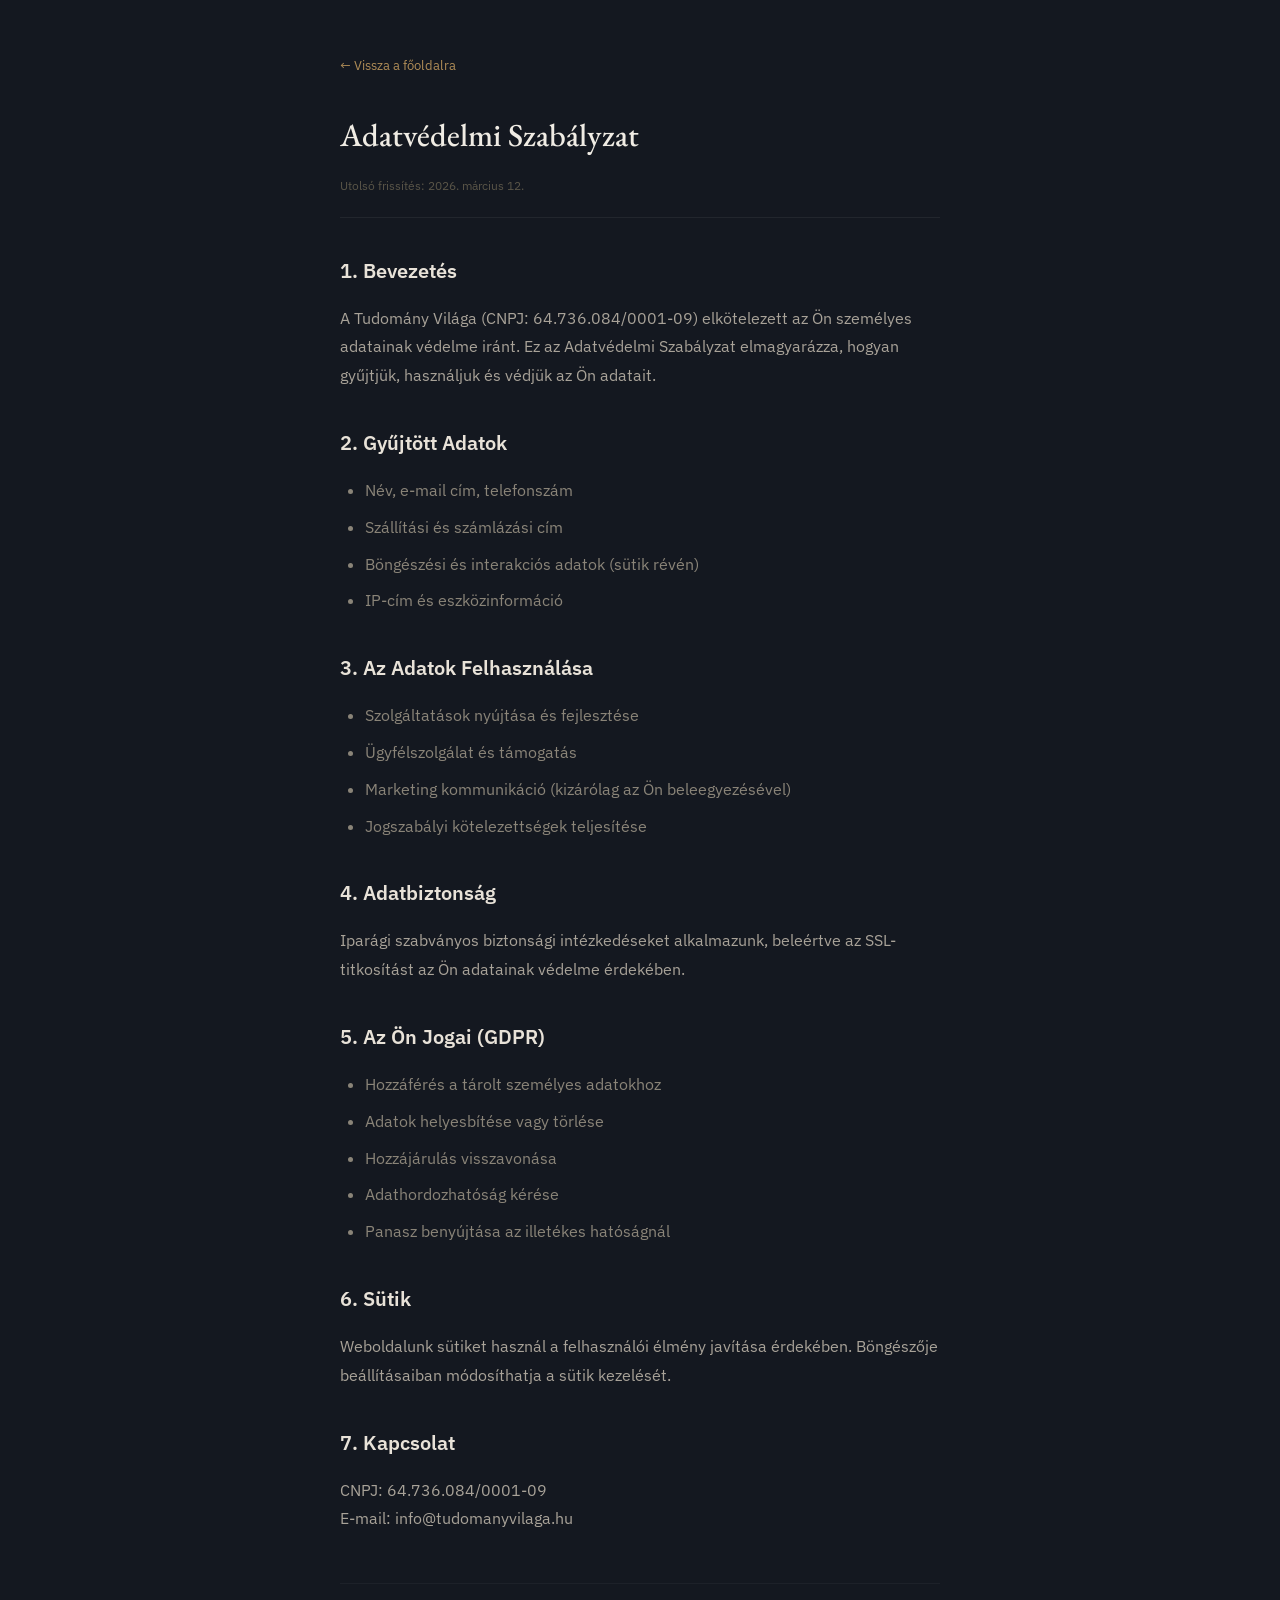
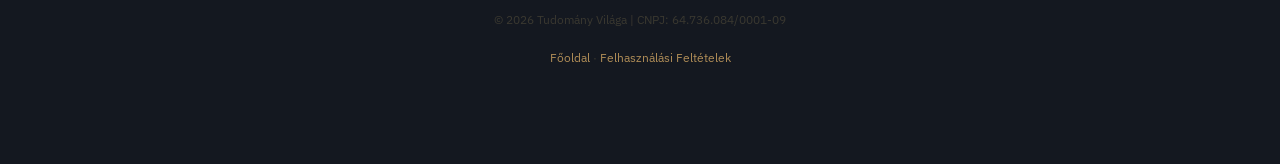
<file: pre/privacy.html>
<!DOCTYPE html><html lang="hu"><head><meta charset="UTF-8"><meta name="viewport" content="width=device-width,initial-scale=1.0"><title>Adatvédelmi Szabályzat - Tudomány Világa</title><link href="https://fonts.googleapis.com/css2?family=EB+Garamond:wght@400;500;600&family=IBM+Plex+Sans:wght@300;400;500;600&display=swap" rel="stylesheet"><style>*{margin:0;padding:0;box-sizing:border-box}body{font-family:'IBM Plex Sans',sans-serif;color:#a8a298;background:#141820;line-height:1.8;font-size:16px}.c{max-width:640px;margin:0 auto;padding:50px 20px 80px}.back{font-size:13px;color:#b08d57;text-decoration:none;display:inline-block;margin-bottom:30px}.back:hover{text-decoration:underline}h1{font-family:'EB Garamond',serif;font-size:32px;color:#f0ece4;margin-bottom:10px;font-weight:500}.up{font-size:12px;color:#5a5548;margin-bottom:35px;padding-bottom:20px;border-bottom:1px solid rgba(255,255,255,.06)}h2{font-size:20px;color:#e8e2d8;margin:35px 0 15px;font-weight:600}p{margin-bottom:16px}ul{margin:0 0 16px 25px}li{margin-bottom:8px;color:#8a8478}.ft{margin-top:50px;padding-top:25px;border-top:1px solid rgba(255,255,255,.04);font-size:12px;color:#3a3830;text-align:center}.ft a{color:#b08d57;text-decoration:none}</style></head><body><div class="c"><a href="index.html" class="back">&larr; Vissza a főoldalra</a><h1>Adatvédelmi Szabályzat</h1><p class="up">Utolsó frissítés: 2026. március 12.</p><h2>1. Bevezetés</h2><p>A Tudomány Világa (CNPJ: 64.736.084/0001-09) elkötelezett az Ön személyes adatainak védelme iránt. Ez az Adatvédelmi Szabályzat elmagyarázza, hogyan gyűjtjük, használjuk és védjük az Ön adatait.</p><h2>2. Gyűjtött Adatok</h2><ul><li>Név, e-mail cím, telefonszám</li><li>Szállítási és számlázási cím</li><li>Böngészési és interakciós adatok (sütik révén)</li><li>IP-cím és eszközinformáció</li></ul><h2>3. Az Adatok Felhasználása</h2><ul><li>Szolgáltatások nyújtása és fejlesztése</li><li>Ügyfélszolgálat és támogatás</li><li>Marketing kommunikáció (kizárólag az Ön beleegyezésével)</li><li>Jogszabályi kötelezettségek teljesítése</li></ul><h2>4. Adatbiztonság</h2><p>Iparági szabványos biztonsági intézkedéseket alkalmazunk, beleértve az SSL-titkosítást az Ön adatainak védelme érdekében.</p><h2>5. Az Ön Jogai (GDPR)</h2><ul><li>Hozzáférés a tárolt személyes adatokhoz</li><li>Adatok helyesbítése vagy törlése</li><li>Hozzájárulás visszavonása</li><li>Adathordozhatóság kérése</li><li>Panasz benyújtása az illetékes hatóságnál</li></ul><h2>6. Sütik</h2><p>Weboldalunk sütiket használ a felhasználói élmény javítása érdekében. Böngészője beállításaiban módosíthatja a sütik kezelését.</p><h2>7. Kapcsolat</h2><p>CNPJ: 64.736.084/0001-09<br>E-mail: info@tudomanyvilaga.hu</p><div class="ft"><p>&copy; 2026 Tudomány Világa | CNPJ: 64.736.084/0001-09</p><p><a href="index.html">Főoldal</a> &middot; <a href="terms.html">Felhasználási Feltételek</a></p></div></div></body></html>
</file>
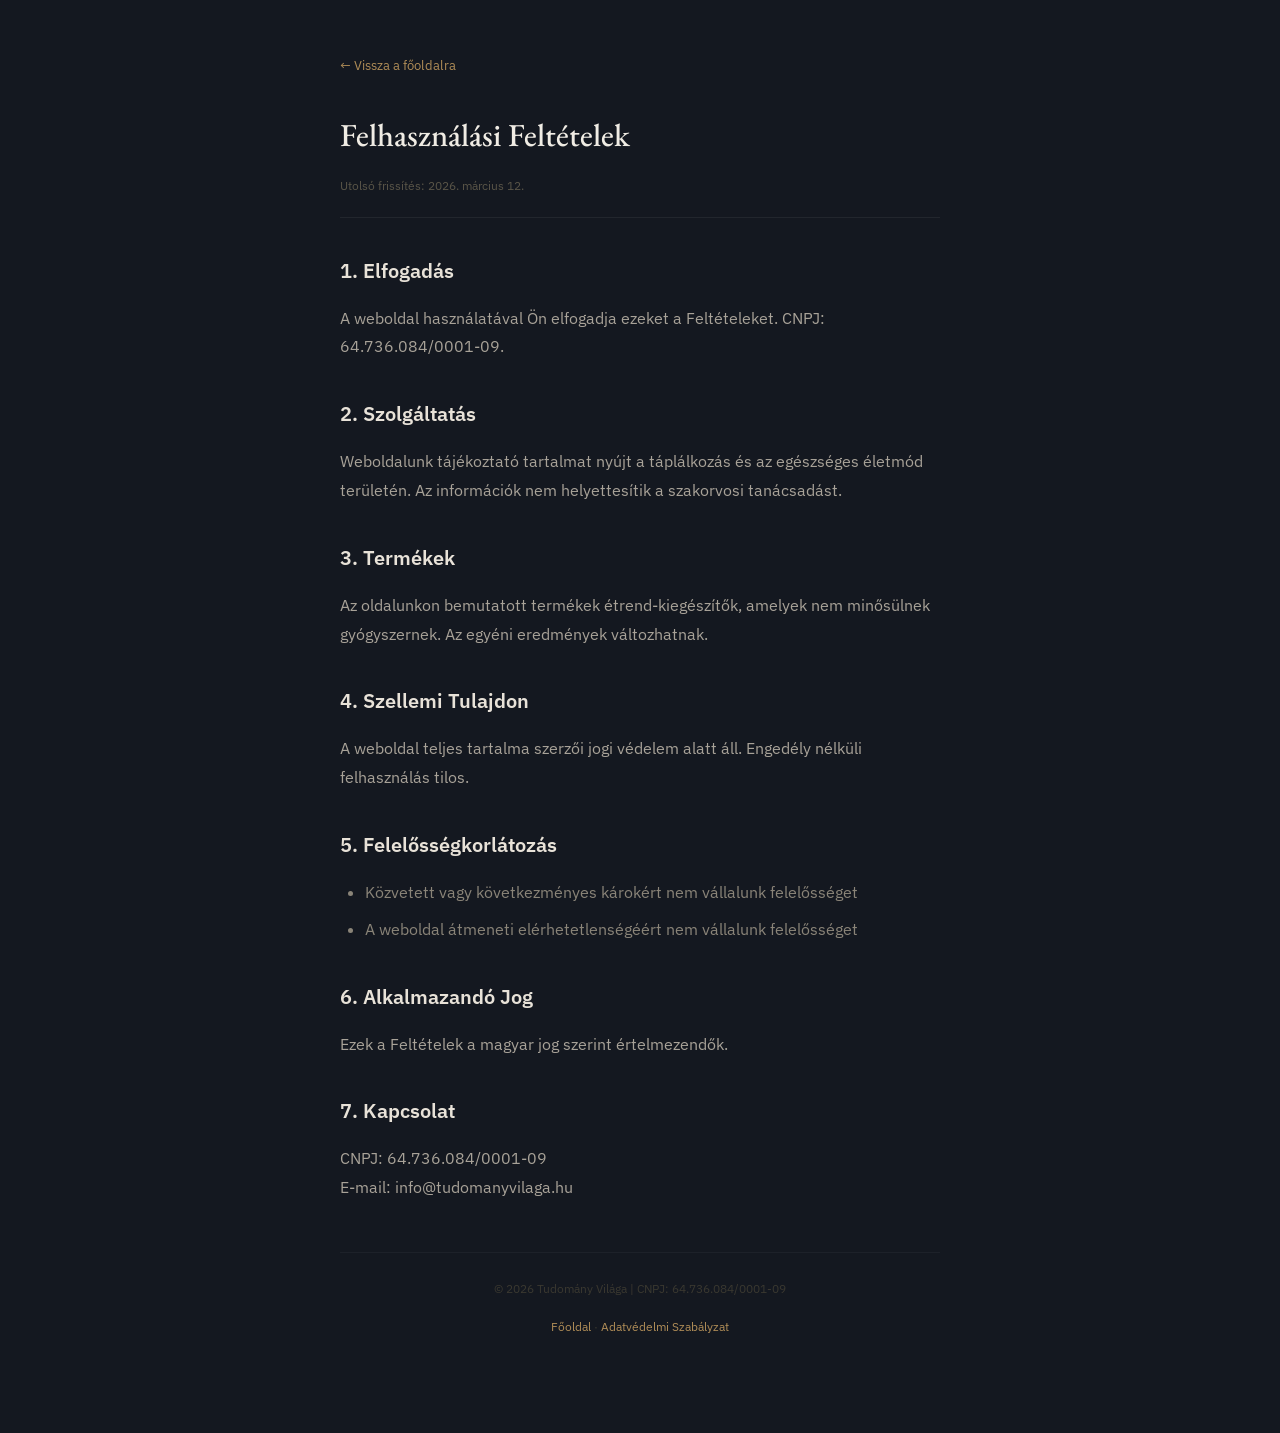
<file: pre/terms.html>
<!DOCTYPE html><html lang="hu"><head><meta charset="UTF-8"><meta name="viewport" content="width=device-width,initial-scale=1.0"><title>Felhasználási Feltételek - Tudomány Világa</title><link href="https://fonts.googleapis.com/css2?family=EB+Garamond:wght@400;500;600&family=IBM+Plex+Sans:wght@300;400;500;600&display=swap" rel="stylesheet"><style>*{margin:0;padding:0;box-sizing:border-box}body{font-family:'IBM Plex Sans',sans-serif;color:#a8a298;background:#141820;line-height:1.8;font-size:16px}.c{max-width:640px;margin:0 auto;padding:50px 20px 80px}.back{font-size:13px;color:#b08d57;text-decoration:none;display:inline-block;margin-bottom:30px}.back:hover{text-decoration:underline}h1{font-family:'EB Garamond',serif;font-size:32px;color:#f0ece4;margin-bottom:10px;font-weight:500}.up{font-size:12px;color:#5a5548;margin-bottom:35px;padding-bottom:20px;border-bottom:1px solid rgba(255,255,255,.06)}h2{font-size:20px;color:#e8e2d8;margin:35px 0 15px;font-weight:600}p{margin-bottom:16px}ul{margin:0 0 16px 25px}li{margin-bottom:8px;color:#8a8478}.ft{margin-top:50px;padding-top:25px;border-top:1px solid rgba(255,255,255,.04);font-size:12px;color:#3a3830;text-align:center}.ft a{color:#b08d57;text-decoration:none}</style></head><body><div class="c"><a href="index.html" class="back">&larr; Vissza a főoldalra</a><h1>Felhasználási Feltételek</h1><p class="up">Utolsó frissítés: 2026. március 12.</p><h2>1. Elfogadás</h2><p>A weboldal használatával Ön elfogadja ezeket a Feltételeket. CNPJ: 64.736.084/0001-09.</p><h2>2. Szolgáltatás</h2><p>Weboldalunk tájékoztató tartalmat nyújt a táplálkozás és az egészséges életmód területén. Az információk nem helyettesítik a szakorvosi tanácsadást.</p><h2>3. Termékek</h2><p>Az oldalunkon bemutatott termékek étrend-kiegészítők, amelyek nem minősülnek gyógyszernek. Az egyéni eredmények változhatnak.</p><h2>4. Szellemi Tulajdon</h2><p>A weboldal teljes tartalma szerzői jogi védelem alatt áll. Engedély nélküli felhasználás tilos.</p><h2>5. Felelősségkorlátozás</h2><ul><li>Közvetett vagy következményes károkért nem vállalunk felelősséget</li><li>A weboldal átmeneti elérhetetlenségéért nem vállalunk felelősséget</li></ul><h2>6. Alkalmazandó Jog</h2><p>Ezek a Feltételek a magyar jog szerint értelmezendők.</p><h2>7. Kapcsolat</h2><p>CNPJ: 64.736.084/0001-09<br>E-mail: info@tudomanyvilaga.hu</p><div class="ft"><p>&copy; 2026 Tudomány Világa | CNPJ: 64.736.084/0001-09</p><p><a href="index.html">Főoldal</a> &middot; <a href="privacy.html">Adatvédelmi Szabályzat</a></p></div></div></body></html>
</file>
